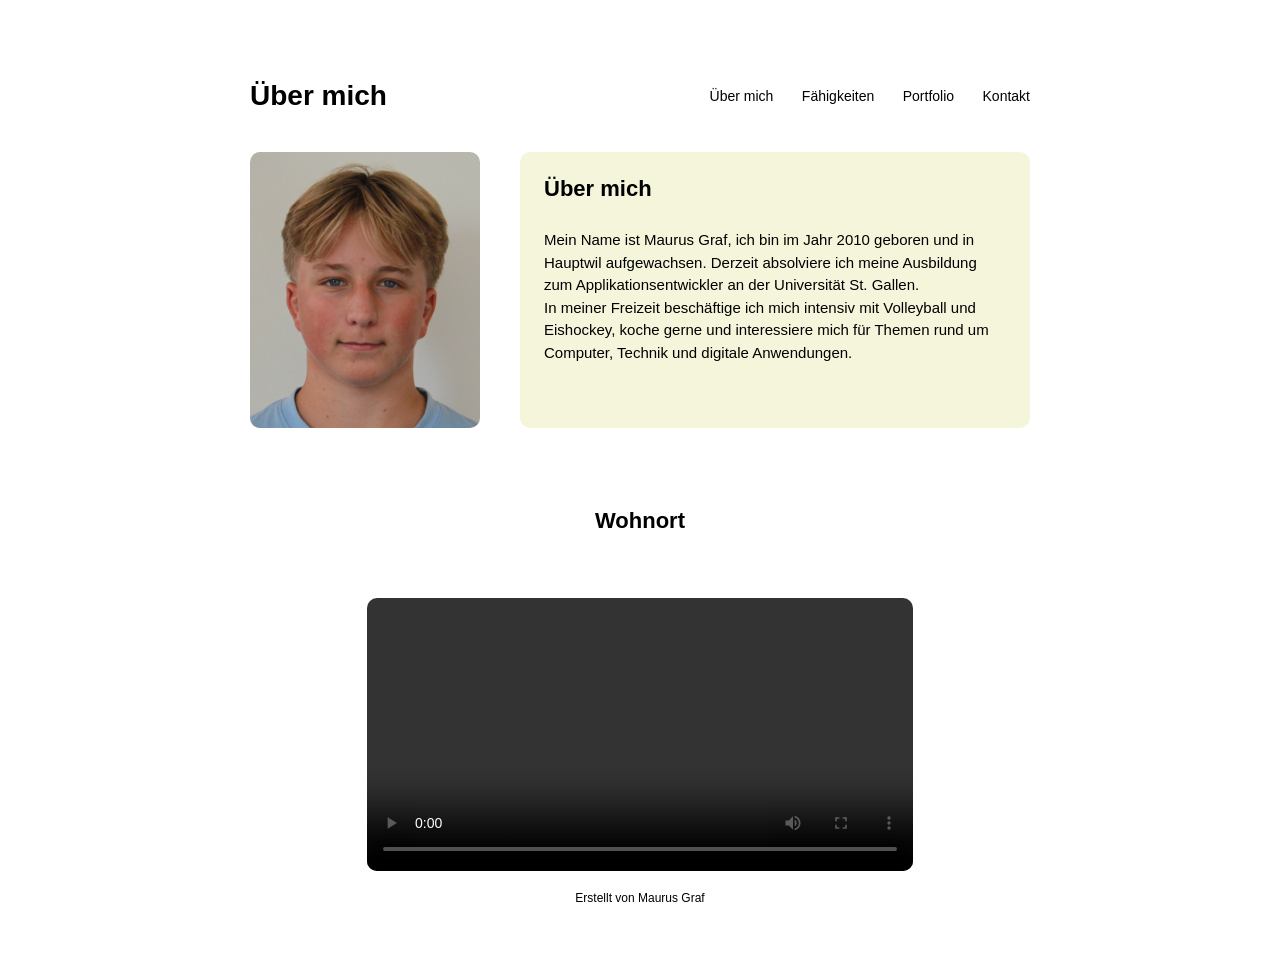
<file: index.html>
<!DOCTYPE html>
<html lang="de">
<head>
    <meta charset="UTF-8">
    <title>Über mich - Maurus Graf</title>
    <link rel="stylesheet" href="style.css">
    <meta name="viewport" content="width=device-width, initial-scale=1.0">
</head>
<body>
<div class="page-wrapper">
    <header>
        <div class="title">Über mich</div>
        <nav>
            <a href="index.html">Über mich</a>
            <a href="faehigkeiten.html">Fähigkeiten</a>
            <a href="portfolio.html">Portfolio</a>
            <a href="kontakt.html">Kontakt</a>
        </nav>
    </header>

    <div class="content">
        <img src="GesichtPhoto.JPG" alt="Portrait von Maurus Graf" class="portrait">
        <div class="box">
            <div class="section-heading">Über mich</div>
            <p>Mein Name ist Maurus Graf, ich bin im Jahr 2010 geboren und in Hauptwil aufgewachsen. 
               Derzeit absolviere ich meine Ausbildung zum Applikationsentwickler an der Universität St. Gallen.</p>
            <p>In meiner Freizeit beschäftige ich mich intensiv mit Volleyball und Eishockey, koche gerne 
               und interessiere mich für Themen rund um Computer, Technik und digitale Anwendungen.</p>
        </div>
    </div>

    <div class="section-heading" style="text-align: center; margin-top: 40px;">Wohnort</div>
    <div class="video-section">
        <video controls class="about-video">
            <source src="Wohnort.mp4" type="video/mp4">
            Dein Browser unterstützt das Video-Tag nicht.
        </video>
    </div>

    <footer>Erstellt von Maurus Graf</footer>
</div>
</body>
</html>
</file>
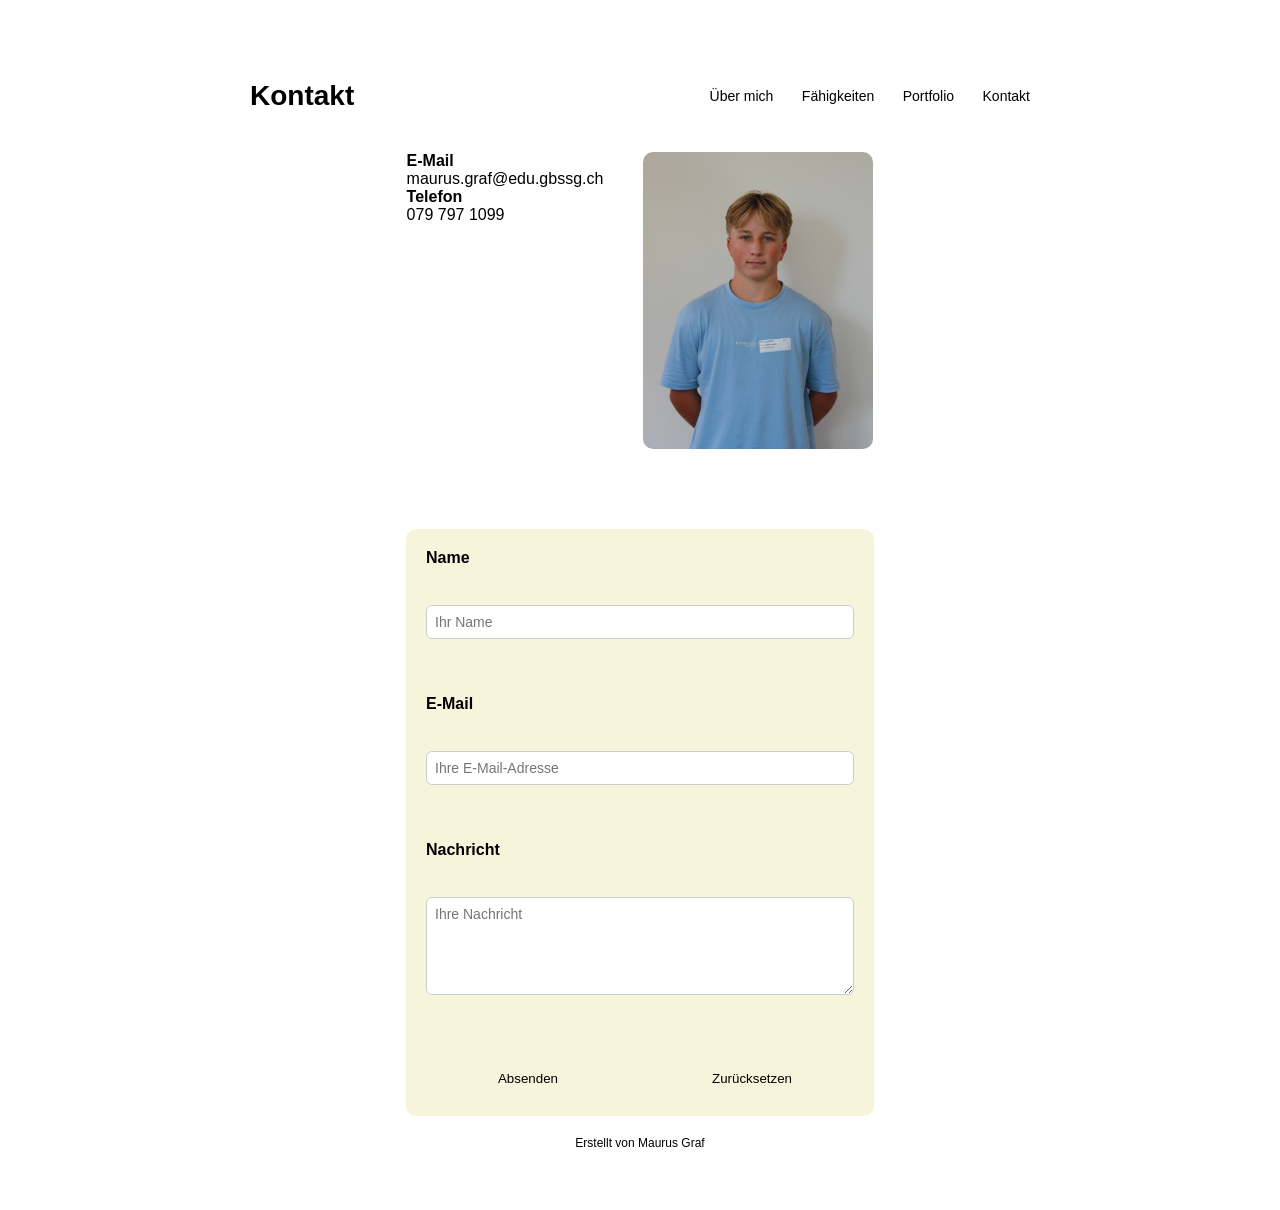
<file: kontakt.html>
<!DOCTYPE html>
<html lang="de">
<head>
    <meta charset="UTF-8">
    <title>Kontakt - Maurus Graf</title>
    <link rel="stylesheet" href="style.css">
    <meta name="viewport" content="width=device-width, initial-scale=1.0">
</head>
<body>
<div class="page-wrapper">
    <header>
        <div class="title">Kontakt</div>
        <nav>
            <a href="index.html">Über mich</a>
            <a href="faehigkeiten.html">Fähigkeiten</a>
            <a href="portfolio.html">Portfolio</a>
            <a href="kontakt.html">Kontakt</a>
        </nav>
    </header>

    <div class="content">
        <div>
            <p><strong>E-Mail</strong><br>maurus.graf@edu.gbssg.ch</p>
            <p><strong>Telefon</strong><br>079 797 1099</p>
        </div>
        <img src="KoerperPhoto.JPG" alt="Portrait von Maurus Graf" class="portrait">
    </div>

    <div class="contact-form-wrapper">
        <form action="#" method="post" class="contact-form">
            <label for="name"><strong>Name</strong></label><br>
            <input type="text" id="name" name="name" placeholder="Ihr Name" required><br><br>

            <label for="email"><strong>E-Mail</strong></label><br>
            <input type="email" id="email" name="email" placeholder="Ihre E-Mail-Adresse" required><br><br>

            <label for="message"><strong>Nachricht</strong></label><br>
            <textarea id="message" name="message" rows="5" placeholder="Ihre Nachricht" required></textarea><br><br>

            <div class="contact-form-buttons">
                <button type="submit">Absenden</button>
                <button type="reset">Zurücksetzen</button>
            </div>
        </form>
    </div>

    <footer>Erstellt von Maurus Graf</footer>
</div>
</body>
</html>
</file>
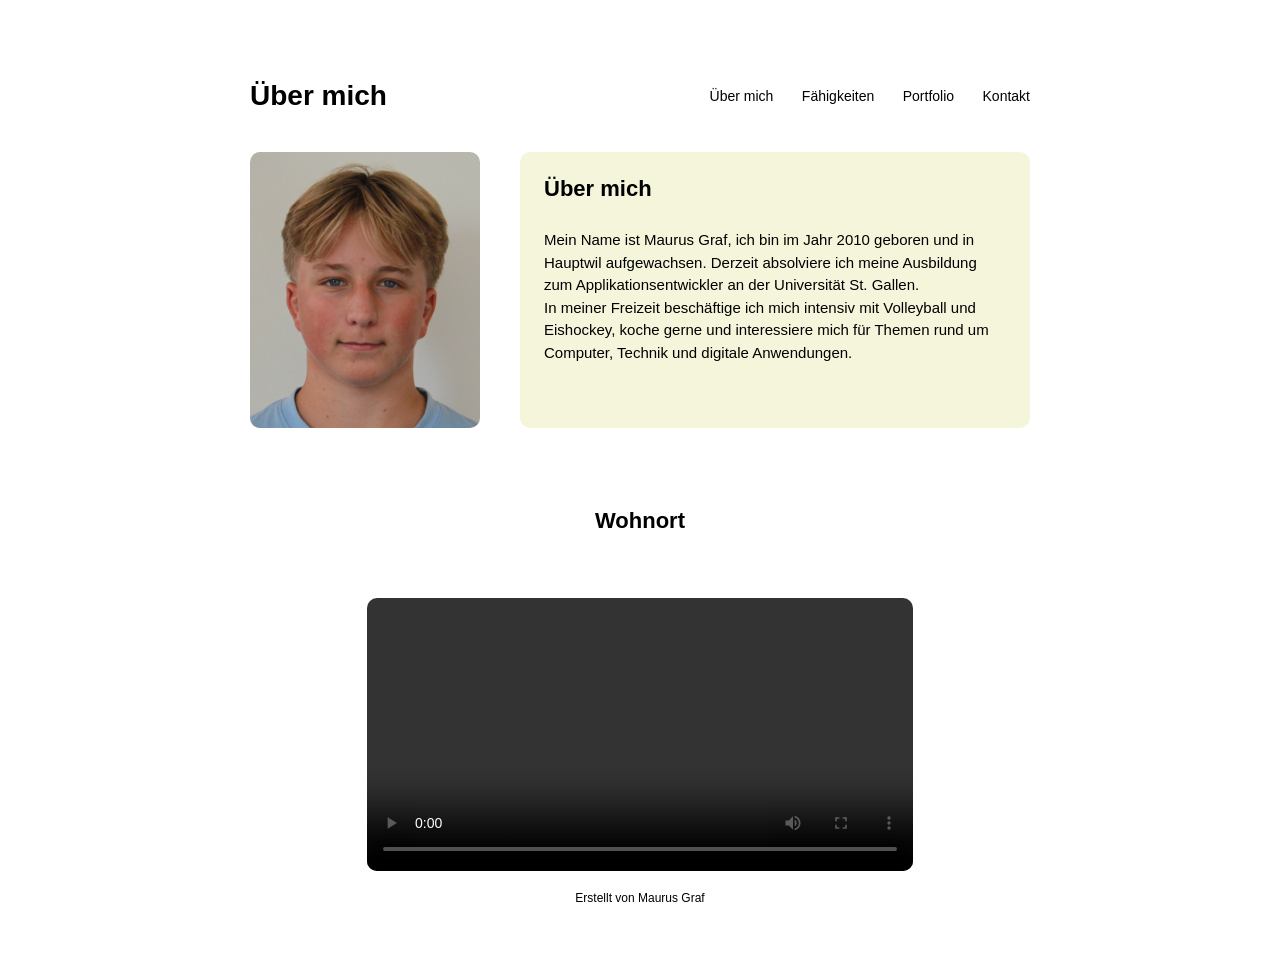
<file: ueber-mich.html>
<!DOCTYPE html>
<html lang="de">
<head>
    <meta charset="UTF-8">
    <title>Über mich - Maurus Graf</title>
    <link rel="stylesheet" href="style.css">
    <meta name="viewport" content="width=device-width, initial-scale=1.0">
</head>
<body>
<div class="page-wrapper">
    <header>
        <div class="title">Über mich</div>
        <nav>
            <a href="ueber-mich.html">Über mich</a>
            <a href="faehigkeiten.html">Fähigkeiten</a>
            <a href="portfolio.html">Portfolio</a>
            <a href="kontakt.html">Kontakt</a>
        </nav>
    </header>

    <div class="content">
        <img src="GesichtPhoto.JPG" alt="Portrait von Maurus Graf" class="portrait">
        <div class="box">
            <div class="section-heading">Über mich</div>
            <p>Mein Name ist Maurus Graf, ich bin im Jahr 2010 geboren und in Hauptwil aufgewachsen. 
               Derzeit absolviere ich meine Ausbildung zum Applikationsentwickler an der Universität St. Gallen.</p>
            <p>In meiner Freizeit beschäftige ich mich intensiv mit Volleyball und Eishockey, koche gerne 
               und interessiere mich für Themen rund um Computer, Technik und digitale Anwendungen.</p>
        </div>
    </div>

    <div class="section-heading" style="text-align: center; margin-top: 40px;">Wohnort</div>
    <div class="video-section">
        <video controls class="about-video">
            <source src="Wohnort.mp4" type="video/mp4">
            Dein Browser unterstützt das Video-Tag nicht.
        </video>
    </div>

    <footer>Erstellt von Maurus Graf</footer>
</div>
</body>
</html>
</file>
<file: style.css>
.content {
    display: flex;
    justify-content: center; 
    align-items: center;     
    gap: 40px;               
}

* {
    box-sizing: border-box;
    margin: 0;
    padding: 0;
    font-family: Arial;
}

body {
    background-color: #ffffff;
    display: flex;
    justify-content: center;
    padding: 40px 10px;
}

.page-wrapper {
    background-color: #ffffff;
    width: 900px;
    min-height: 600px;
    padding: 40px 60px 20px 60px;
    display: flex;
    flex-direction: column;
    justify-content: space-between;
    border-radius: 10px;
}

header {
    display: flex;
    justify-content: space-between;
    align-items: center;
    margin-bottom: 40px;
}

.title {
    font-size: 28px;
    font-weight: 600;
}

nav a {
    text-decoration: none;
    color: black;
    margin-left: 24px;
    font-size: 14px;
}

nav a:hover {
    text-decoration: underline;
}

.section-heading {
    font-size: 22px;
    font-weight: 600;
    margin-bottom: 24px;
}

.content {
    display: flex;
    gap: 40px;
    align-items: stretch;
    margin-bottom: 40px;
}

.portrait {
    width: 230px;
    height: auto;
    border-radius: 10px;
    object-fit: cover;
}

.project-image {
    width: 260px;
    height: auto;
    border-radius: 10px;
    object-fit: contain;
}

.box {
    background-color: #F5F5DC;
    padding: 20px 24px;
    border-radius: 10px;
    font-size: 15px;
    line-height: 1.5;
    flex: 1;
    display: flex;
    flex-direction: column;
}

.three-columns {
    display: flex;
    gap: 24px;
    margin-top: 10px;
    margin-bottom: 40px;
}

.three-columns .box {
    text-align: center;
    justify-content: center;
    align-items: center;
}

footer {
    margin-top: 20px;
    font-size: 12px;
    text-align: center;
}

.contact-form-wrapper {
    display: flex;
    justify-content: center;
    margin-top: 40px;
}

.contact-form {
    width: 60%;
    background-color: #F5F5DC;
    padding: 20px;
    border-radius: 10px;
    display: flex;
    flex-direction: column;
    gap: 10px;
}

.contact-form input,
.contact-form textarea {
    width: 100%;
    padding: 8px;
    border-radius: 6px;
    border: 1px solid #ccc;
    font-size: 14px;
}

.contact-form button {
    width: 120px;
    padding: 8px;
    border: none;
    border-radius: 6px;
    background-color: #F5F5DC;
    cursor: pointer;
}

.contact-form button:hover {
    background-color: #e0e0b0;
}

.contact-form-buttons {
    display: flex;
    gap: 20px;
    margin-top: 10px;
}

.contact-form button {
    flex: 1;
    padding: 10px;
    border: none;
    border-radius: 6px;
    background-color: #F5F5DC;
    cursor: pointer;
}

.contact-form button:hover {
    background-color: #e0e0b0;
}

.video-section {
    margin-top: 40px;
    display: flex;
    justify-content: center;
}

.about-video {
    width: 70%;
    max-width: 600px;
    border-radius: 10px;
}

@media (max-width: 900px) {
    .page-wrapper {
        width: 95%;
        padding: 20px;
    }

    header {
        flex-direction: column;
        align-items: flex-start;
        gap: 10px;
    }

    nav a {
        margin-left: 12px;
        font-size: 13px;
    }

    .content {
        flex-direction: column;
        align-items: center;
        gap: 20px;
    }

    .portrait, .project-image {
        width: 80%;
        max-width: 300px;
    }

    .three-columns {
        flex-direction: column;
        align-items: center;
    }

    .three-columns .box {
        width: 90%;
    }

    .contact-form {
        width: 90%;
    }
}

@media (max-width: 600px) {
    .title {
        font-size: 22px;
    }

    .section-heading {
        font-size: 18px;
    }

    nav a {
        display: block;
        margin: 8px 0;
    }

    .box {
        font-size: 14px;
        padding: 16px;
    }

    footer {
        font-size: 11px;
    }
}
</file>
